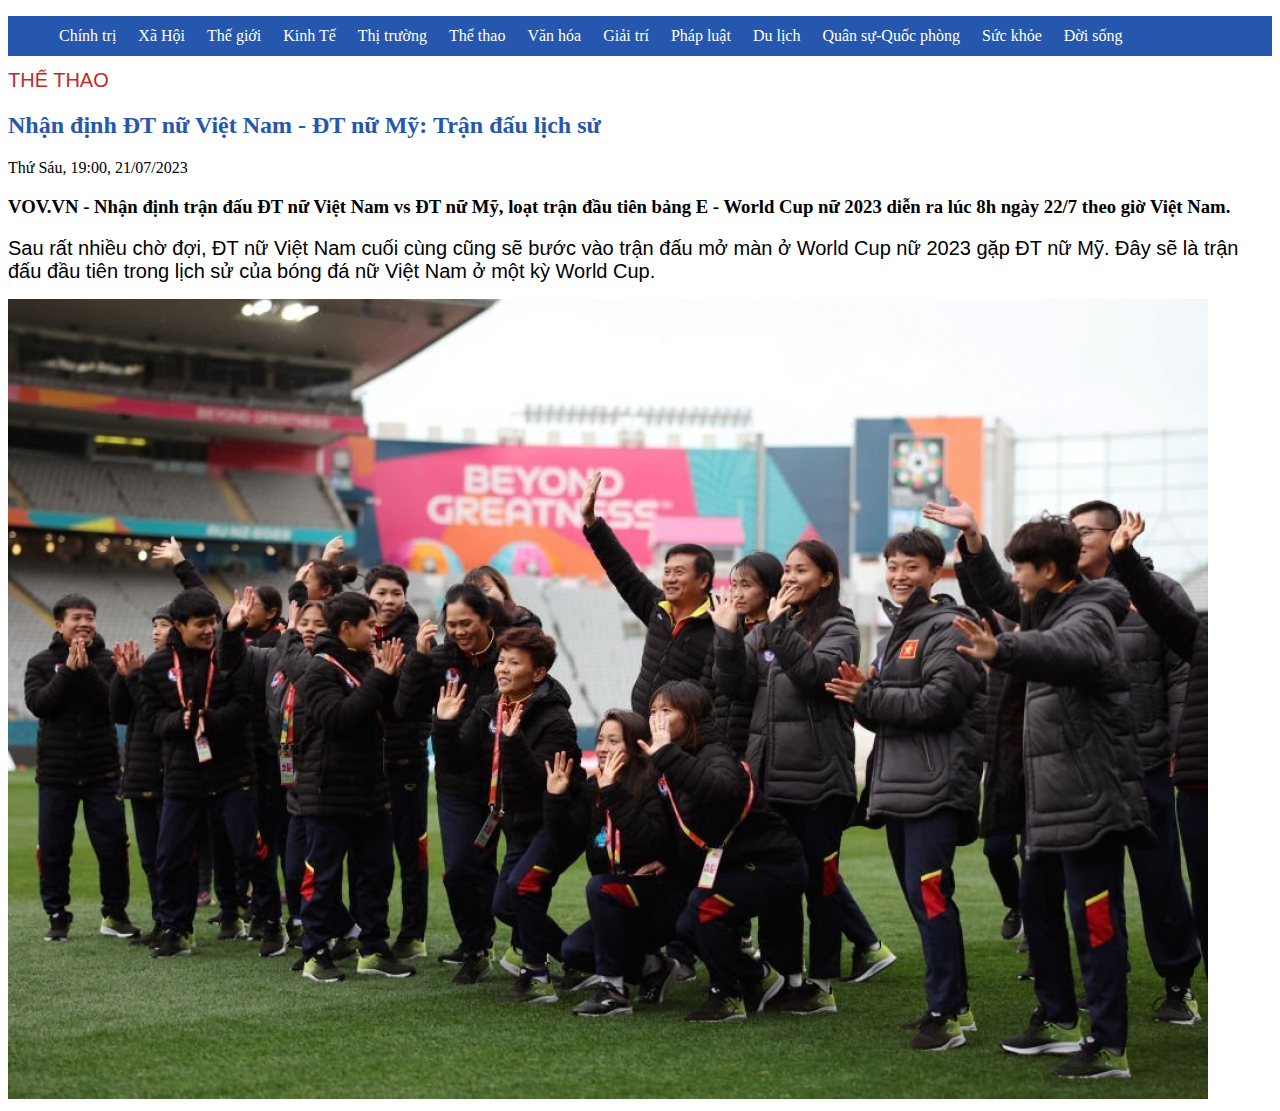
<file: Bai-1/Index.html>
<!DOCTYPE html>
<html lang="en">

<head>
    <meta charset="UTF-8">
    <meta name="viewport" content="width=device-width, initial-scale=1.0">
    <title>Nhận định ĐT nữ Việt Nam - ĐT nữ Mỹ: Trận đấu lịch sử</title>
    <link rel="stylesheet" type="text/css" href="Assets\Css\Index.css" />

</head>

<body>
    <div class="navbar">
        <ul class="menu">
            <li><a href="">
                    Chính trị
                </a></li>
            <li><a href="">
                    Xã Hội
                </a></li>
            <li><a href="">
                    Thế giới
                </a></li>
            <li><a href="">
                    Kinh Tế
                </a></li>
            <li><a href="">
                    Thị trường
                </a></li>
            <li><a href="">
                    Thể thao
                </a></li>
            <li><a href="">
                    Văn hóa
                </a></li>
            <li><a href="">
                    Giải trí
                </a></li>
            <li><a href="">
                    Pháp luật
                </a></li>
            <li><a href="">
                    Du lịch
                </a></li>
            <li><a href="">
                    Quân sự-Quốc phòng
                </a></li>
            <li><a href="">
                    Sức khỏe
                </a></li>
            <li><a href="">
                    Đời sống
                </a></li>
        </ul>
    </div>
    <div class="title">
        <h1>THỂ THAO</h1>
        <h2>Nhận định ĐT nữ Việt Nam - ĐT nữ Mỹ: Trận đấu lịch sử</h2>
    </div>
    <div class="time">
        <p>Thứ Sáu, 19:00, 21/07/2023</p>
    </div>
    <div>
        <h3>VOV.VN - Nhận định trận đấu ĐT nữ Việt Nam vs ĐT nữ Mỹ, loạt trận đầu tiên bảng E - World Cup nữ 2023 diễn ra 
            lúc 8h ngày 22/7 theo giờ Việt Nam.</h3>
    </div>
    <div class="content">
        <p class="content-head" style="margin: 0px 0px 16px;">Sau rất nhiều chờ đợi, ĐT nữ Việt Nam cuối cùng cũng sẽ bước vào trận đấu mở màn ở World Cup nữ 2023 gặp ĐT nữ Mỹ. 
            Đây sẽ là trận đấu đầu tiên trong lịch sử của bóng đá nữ Việt Nam ở một kỳ World Cup. </p>
        <img class="content-image" src="Assets\Img\bai_1.jpg"  alt="Hình ảnh đội tuyển nữ Việt Nam tại kỳ World Cup nữ 2023">
    </div>       
</body>

</html>
</file>
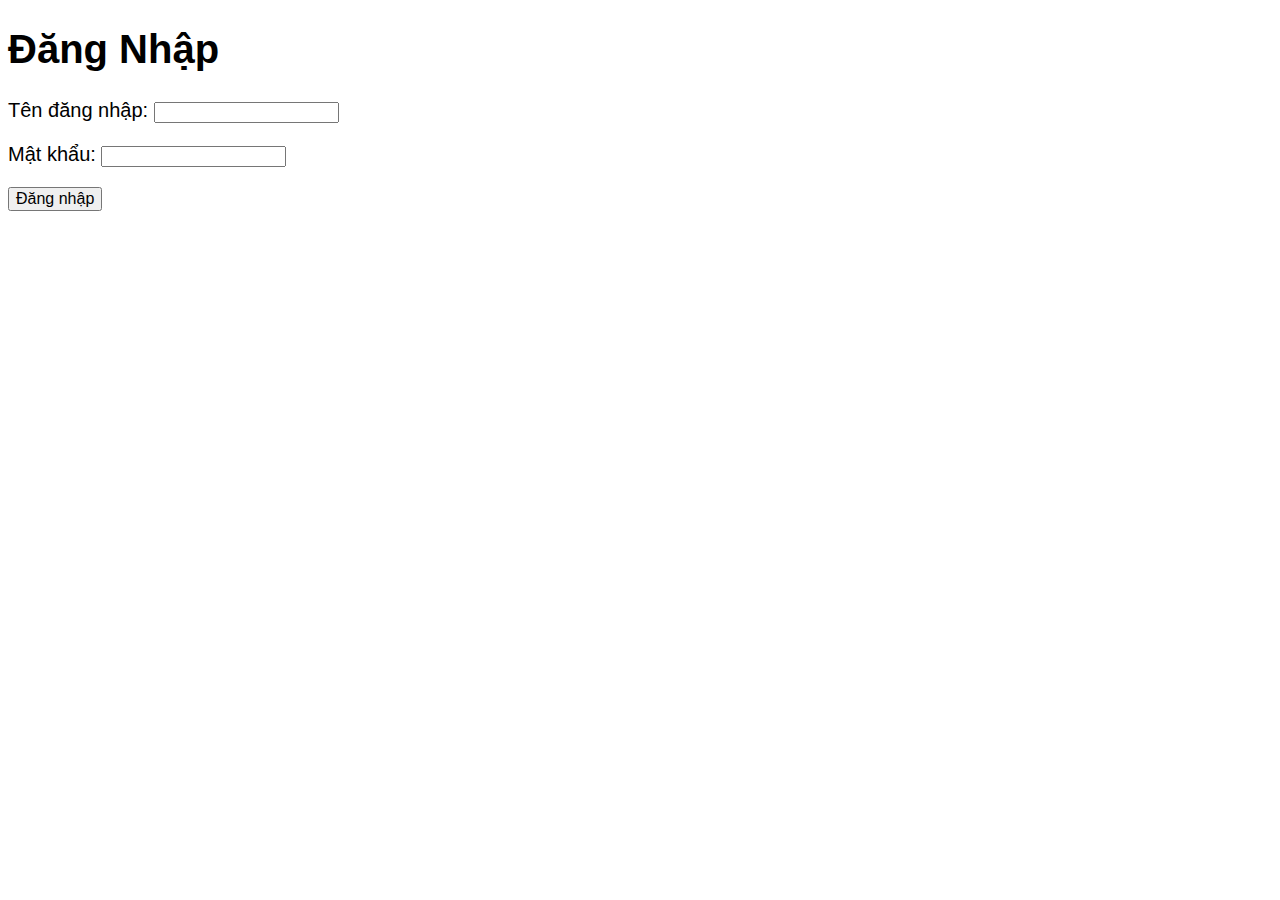
<file: Bai-2/Index.html>
<!DOCTYPE html>
<html lang="en">

<head>
    <meta charset="UTF-8">
    <meta name="viewport" content="width=device-width, initial-scale=1.0">
    <title>Đăng Nhập</title>
    <link rel="stylesheet" type="text/css" href="Assets\Css\Index.css">
</head>

<body>
    <div class="title">
        <h1>Đăng Nhập</h1>
        <h2>Tên đăng nhập: <input type="text" class="form-input"></h2>
        <h3>Mật khẩu: <input type="password" class="form-input"></h3>
    </div>
    <div>
        <input type="submit" value="Đăng nhập" class="form-submit">
    </div>
</body>

</html>
</file>
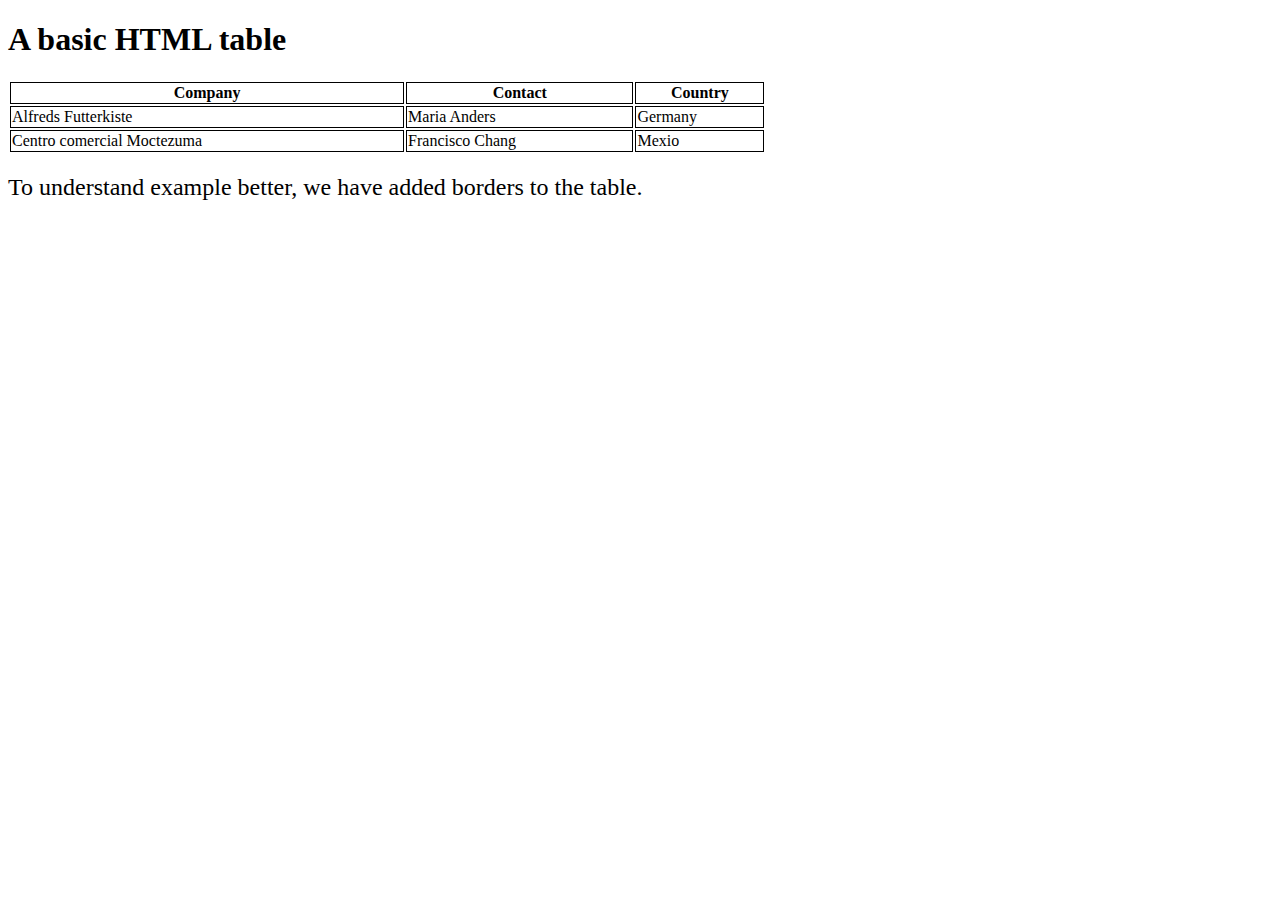
<file: Bai-3/Index.html>
<!DOCTYPE html>
<html lang="en">
   
<head>
    <meta charset="UTF-8">
    <meta name="viewport" content="width=device-width, initial-scale=1.0">
    <title>Table</title>
    <link rel="stylesheet" type="text/css" href="Assets\Css\Index.css">
</head>

<body>
    <div class="title">
        <h1>A basic HTML table</h1>
    </div>
    <table style="width:60%">
        <tr>
            <th>Company</th>
            <th>Contact</th>
            <th>Country</th>
        </tr>
        <tr>
            <td>Alfreds Futterkiste</td>
            <td>Maria Anders</td>
            <td>Germany</td>
        </tr>
        <tr>
            <td>Centro comercial Moctezuma</td>
            <td>Francisco Chang</td>
            <td>Mexio</td>
        </tr>
    </table>
    <div class="title2">
        <h2>To understand example better, we have added borders to the table.</h2> 
    </div>
</body>

</html>
</file>
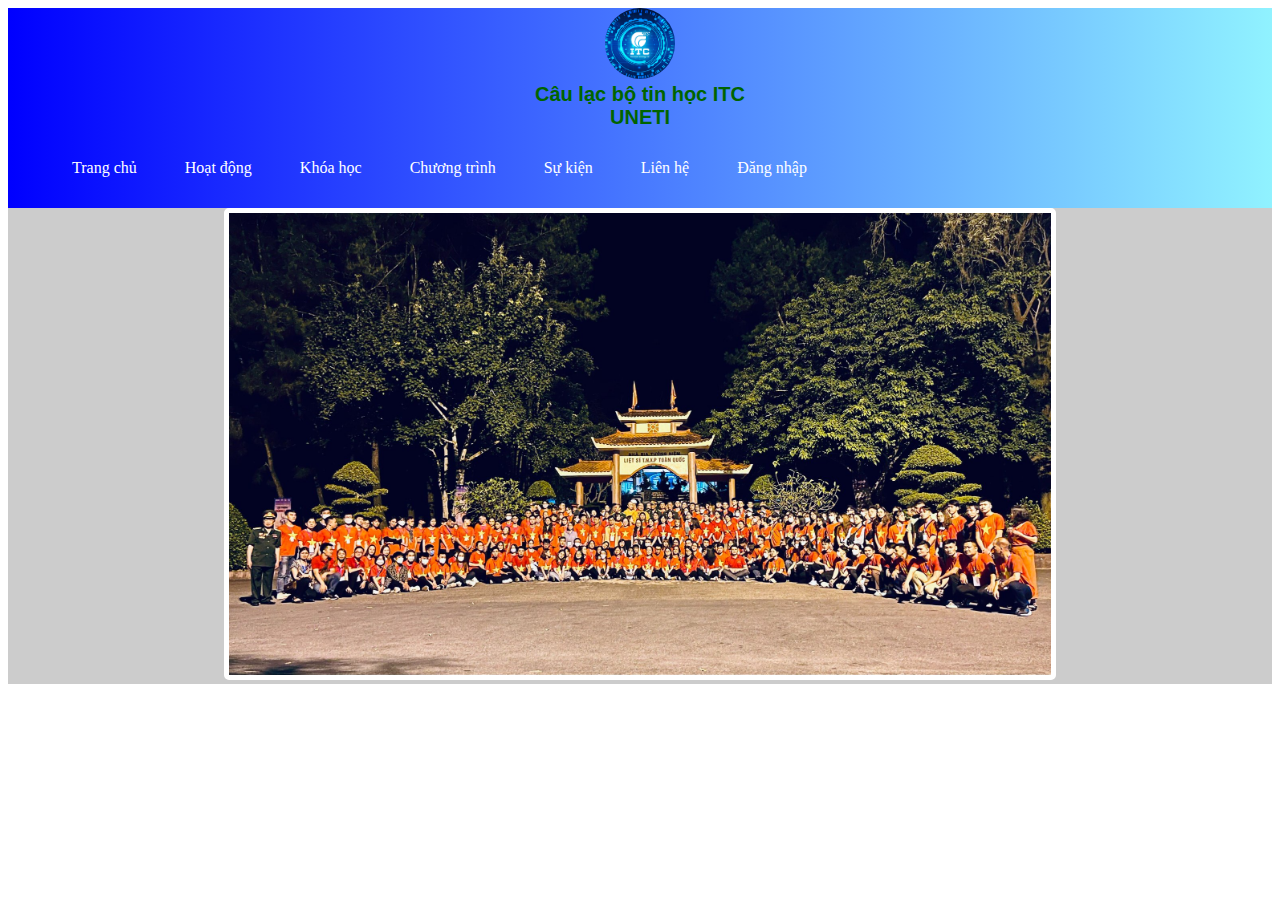
<file: Bai-kt-lan1/Index.html>
<!DOCTYPE html>
<html lang="en">

<head>
    <meta charset="UTF-8">
    <meta name="viewport" content="width=device-width, initial-scale=1.0">
    <link rel="stylesheet" type="text/css" href="Css\Index.css">
    <title>Câu lạc bộ tin học ITC</title>
</head>

<body>
    <div id="header">
        <div class="header-logo">
            <img src="Img\logo-ITC.png" width="70px" alt="logo-ITC">
        </div>
        <div class="header-text">
            <h1 style="margin-top: 0; margin-bottom: 0;">Câu lạc bộ tin học ITC<br>UNETI</h1>
        </div>
        <div class="header-menu">
            <ul class="menu">
                <li><a href="">Trang chủ</a></li>
                <li class="hd-menu">
                    <a href="">Hoạt động</a>
                    <ul class="submenu">
                        <li><a href="">Văn hóa</a></li>
                        <li><a href="">Văn nghệ</a></li>
                        <li><a href="">Nghệ thuật</a></li>
                    </ul>
                </li>
                <li><a href="">Khóa học</a></li>
                <li><a href="">Chương trình</a></li>
                <li><a href="">Sự kiện</a></li>
                <li><a href="">Liên hệ</a></li>
                <li><a href="">Đăng nhập</a></li>
            </ul>
        </div>
    </div>
    <div id="content">
        <div class="content-img">
            <img src="Img\banner.jpg" alt="bannerITC">
        </div>
    </div>   
</body>

</html>
</file>
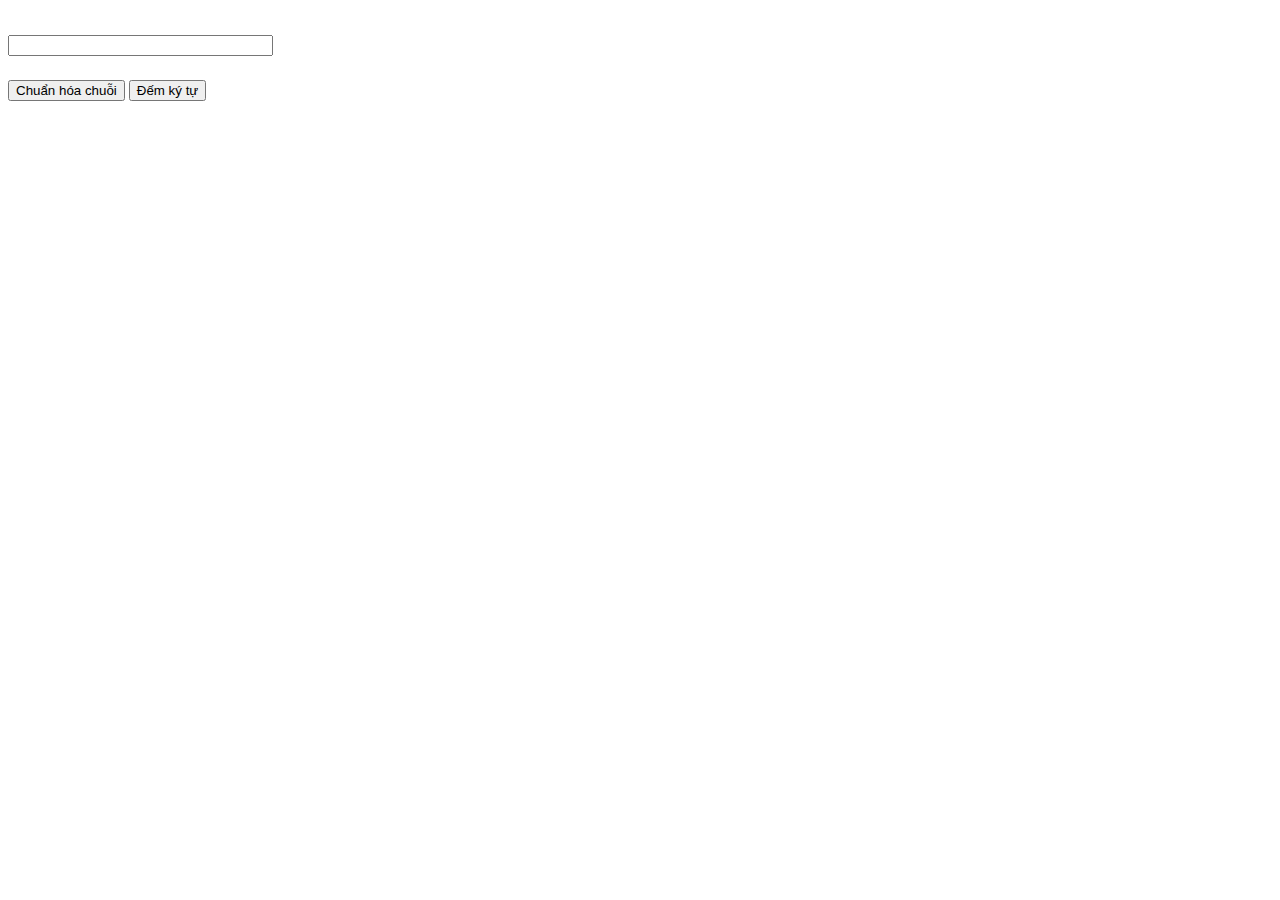
<file: Bai_1 (Java Script)/Bai_1.html>
<!DOCTYPE html>
<html lang="en">

<head>
    <meta charset="UTF-8">
    <meta name="viewport" content="width=device-width, initial-scale=1.0">
    <script src="Bai_1.js"></script>
    <title>Chuỗi</title>
</head>

<body>
    <h1><input type="text" id="text-input" size="30"></h1>
    <button onclick="nom()">Chuẩn hóa chuỗi</button>
    <button onclick="nom2()">Đếm ký tự</button>
</body>

</html>
</file>
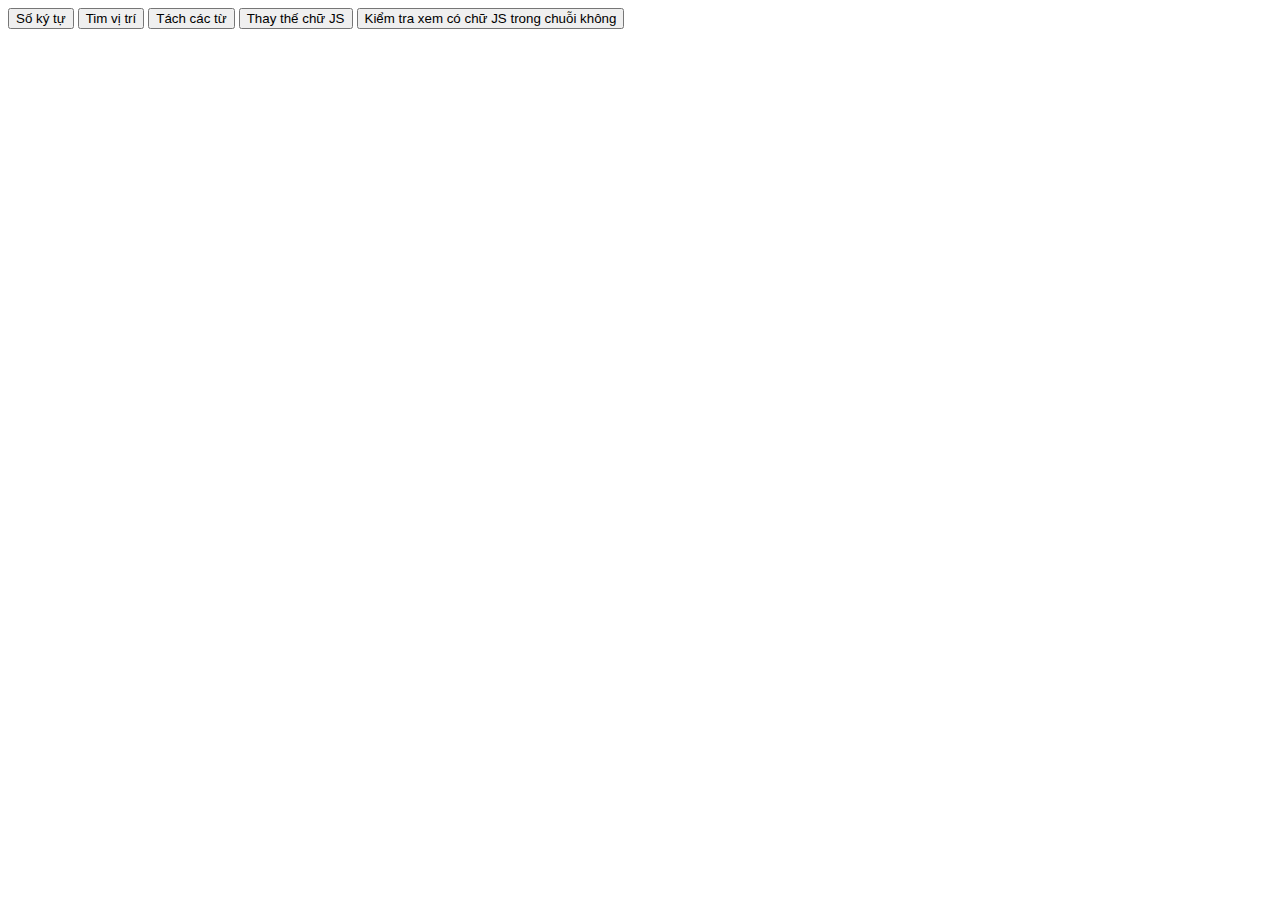
<file: Bai_kt_lan_2/Bai_1/Bai1.html>
<!DOCTYPE html>
<html lang="en">

<head>
    <meta charset="UTF-8">
    <meta name="viewport" content="width=device-width, initial-scale=1.0">
    <script src="Bai1.js"></script>
    <title>Bai 1</title>
</head>

<body>
    <button onclick="bai1_1()">Số ký tự</button>
    <button onclick="bai1_2()">Tim vị trí</button>
    <button onclick="bai1_3()">Tách các từ</button>
    <button onclick="bai1_4()">Thay thế chữ JS</button>
    <button onclick="bai1_5()">Kiểm tra xem có chữ JS trong chuỗi không</button>
</body>

</html>
</file>
